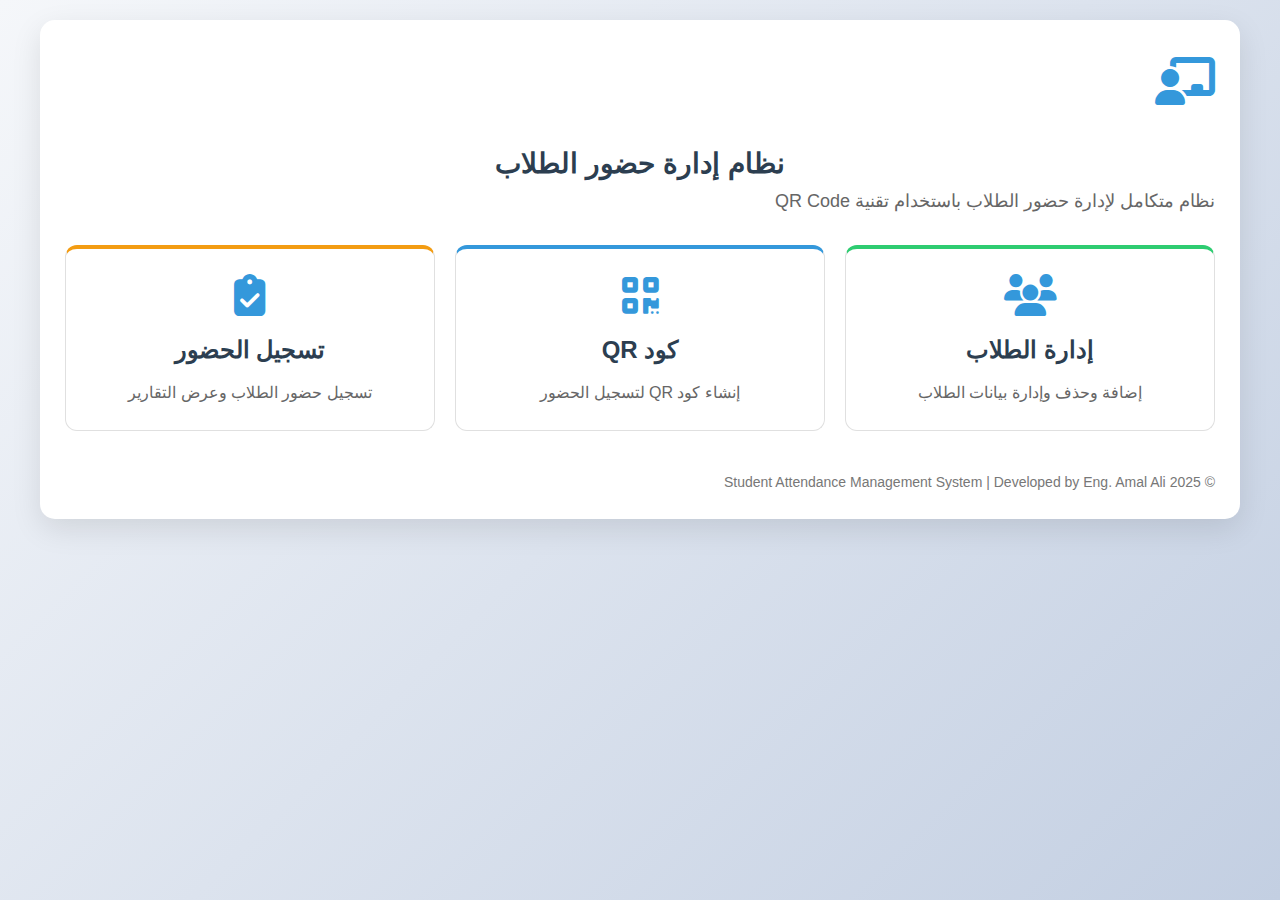
<file: index.html>
<!DOCTYPE html>
<html lang="ar" dir="rtl">
<head>
    <meta charset="UTF-8">
    <meta name="viewport" content="width=device-width, initial-scale=1.0">
    <title>نظام إدارة حضور الطلاب</title>
    <link rel="stylesheet" href="https://cdnjs.cloudflare.com/ajax/libs/font-awesome/6.4.0/css/all.min.css">
    <link rel="stylesheet" href="style.css">
</head>
<body>
    <div class="container">
        <div class="logo">
            <i class="fas fa-chalkboard-teacher"></i>
        </div>
        <h1>نظام إدارة حضور الطلاب</h1>
        <p class="description">نظام متكامل لإدارة حضور الطلاب باستخدام تقنية QR Code</p>
        
        <div class="nav-cards">
            <a href="students.html" class="nav-card students-card">
                <i class="fas fa-users"></i>
                <h2>إدارة الطلاب</h2>
                <p>إضافة وحذف وإدارة بيانات الطلاب</p>
            </a>
            
            <a href="qrcode-single.html" class="nav-card qr-card">
                <i class="fas fa-qrcode"></i>
                <h2>كود QR</h2>
                <p>إنشاء كود QR لتسجيل الحضور</p>
            </a>
            
            <a href="attendance.html" class="nav-card attendance-card">
                <i class="fas fa-clipboard-check"></i>
                <h2>تسجيل الحضور</h2>
                <p>تسجيل حضور الطلاب وعرض التقارير</p>
            </a>
        </div>
        
        <div class="footer">
            <p>© 2025 Student Attendance Management System | Developed by Eng. Amal Ali   </p>
        </div>
    </div>
</body>

</html>
</file>
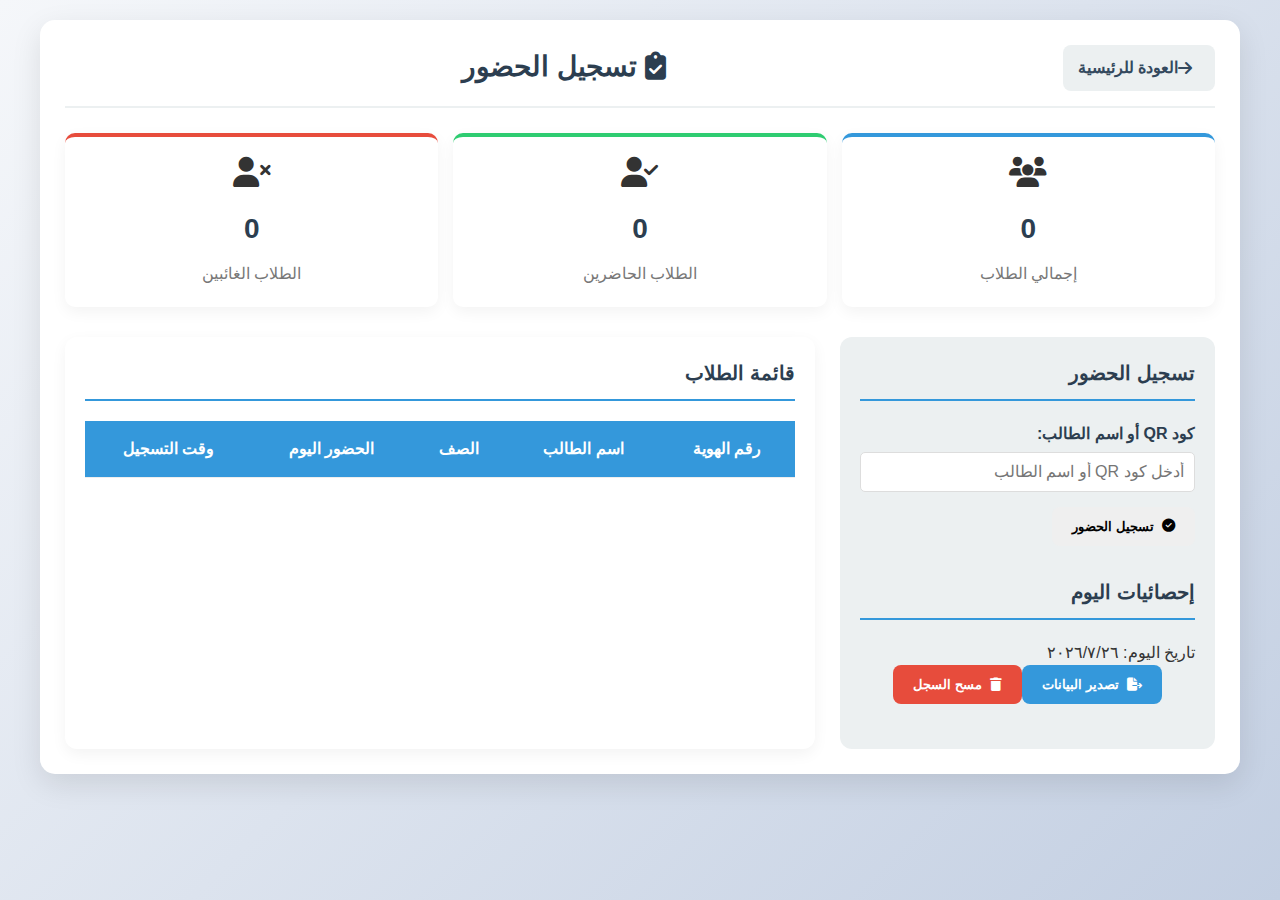
<file: attendance.html>
<!DOCTYPE html>
<html lang="ar" dir="rtl">
<head>
    <meta charset="UTF-8">
    <meta name="viewport" content="width=device-width, initial-scale=1.0">
    <title>تسجيل الحضور - نظام الحضور</title>
    <link rel="stylesheet" href="https://cdnjs.cloudflare.com/ajax/libs/font-awesome/6.4.0/css/all.min.css">
    <link rel="stylesheet" href="style.css">
</head>
<body>
    <div class="container">
        <div class="header">
            <a href="index.html" class="back-btn">
                <i class="fas fa-arrow-right"></i> العودة للرئيسية
            </a>
            <h1><i class="fas fa-clipboard-check"></i> تسجيل الحضور</h1>
            <div></div>
        </div>
        
        <div class="stats">
            <div class="stat-box total-stat">
                <i class="fas fa-users"></i>
                <h3 id="totalStudents">0</h3>
                <p>إجمالي الطلاب</p>
            </div>
            <div class="stat-box present-stat">
                <i class="fas fa-user-check"></i>
                <h3 id="presentStudents">0</h3>
                <p>الطلاب الحاضرين</p>
            </div>
            <div class="stat-box absent-stat">
                <i class="fas fa-user-times"></i>
                <h3 id="absentStudents">0</h3>
                <p>الطلاب الغائبين</p>
            </div>
        </div>
        
        <div class="attendance-section">
            <div class="scan-section">
                <h2 class="form-title">تسجيل الحضور</h2>
                <div class="form-group">
                    <label for="qrCodeInput">كود QR أو اسم الطالب:</label>
                    <input type="text" id="qrCodeInput" placeholder="أدخل كود QR أو اسم الطالب">
                </div>
                <button class="btn btn-success" onclick="manualAttendance()">
                    <i class="fas fa-check-circle"></i> تسجيل الحضور
                </button>
                
                <h2 class="form-title" style="margin-top: 30px;">إحصائيات اليوم</h2>
                <p id="attendanceDate"></p>
                <div class="controls">
                    <button class="btn btn-primary" onclick="exportToCSV()">
                        <i class="fas fa-file-export"></i> تصدير البيانات
                    </button>
                    <button class="btn btn-danger" onclick="clearAttendance()">
                        <i class="fas fa-trash"></i> مسح السجل
                    </button>
                </div>
            </div>
            
            <div class="students-list">
                <h2 class="form-title">قائمة الطلاب</h2>
                <table id="studentsTable">
                    <thead>
                        <tr>
                            <th>رقم الهوية</th>
                            <th>اسم الطالب</th>
                            <th>الصف</th>
                            <th>الحضور اليوم</th>
                            <th>وقت التسجيل</th>
                        </tr>
                    </thead>
                    <tbody>
                    </tbody>
                </table>
            </div>
        </div>
    </div>

    <script>
        // تحميل البيانات من localStorage
        let students = JSON.parse(localStorage.getItem('students')) || [];
        let attendanceRecords = JSON.parse(localStorage.getItem('attendanceRecords')) || [];
        
        // تحديث الإحصائيات
        function updateStats() {
            const totalStudents = students.length;
            const today = new Date().toLocaleDateString('ar-EG');
            const presentCount = attendanceRecords.filter(record => 
                record.date === today).length;
            
            document.getElementById('totalStudents').textContent = totalStudents;
            document.getElementById('presentStudents').textContent = presentCount;
            document.getElementById('absentStudents').textContent = totalStudents - presentCount;
            document.getElementById('attendanceDate').textContent =` تاريخ اليوم: ${today}`;
        }
        
        // تسجيل الحضور يدوياً
        function manualAttendance() {
            const qrInput = document.getElementById('qrCodeInput').value;
            
            if (!qrInput) {
                alert('يرجى إدخال اسم الطالب أو رقم الهوية');
                return;
            }
            
            // البحث عن الطالب
            const student = students.find(s => 
                s.name.includes(qrInput) || s.id === qrInput);
            
            if (!student) {
                alert('لم يتم العثور على الطالب. يرجى التأكد من البيانات');
                return;
            }
            
            // تسجيل الحضور
            const now = new Date();
            const timeString = now.toLocaleTimeString('ar-EG');
            const dateString = now.toLocaleDateString('ar-EG');
            
            // التحقق إذا كان الطالب سجل حضوره اليوم
            const todayRecords = attendanceRecords.filter(record => 
                record.date === dateString && record.studentId === student.id);
            
            if (todayRecords.length > 0) {
                alert(`الطالب ${student.name} سجل حضوره already today at ${todayRecords[0].time}`);
                document.getElementById('qrCodeInput').value = '';
                return;
            }
            
            attendanceRecords.push({
                studentId: student.id,
                studentName: student.name,
                time: timeString,
                date: dateString,
                qrCode: "تسجيل يدوي",
                status: 'حاضر'
            });
            
            localStorage.setItem('attendanceRecords', JSON.stringify(attendanceRecords));
            
            // تحديث الجدول والإحصائيات
            updateStudentsTable();
            updateStats();
            
            // تفريغ الحقول
            document.getElementById('qrCodeInput').value = '';
            
            alert(`تم تسجيل حضور الطالب: ${student.name}`);
        }
        
        // تحديث جدول الطلاب
        function updateStudentsTable() {
            const tableBody = document.querySelector('#studentsTable tbody');
            tableBody.innerHTML = '';
            
            const today = new Date().toLocaleDateString('ar-EG');
            
            students.forEach(student => {
                const row = document.createElement('tr');
                
                // البحث عن سجل الحضور للطالب لهذا اليوم
                const attendanceRecord = attendanceRecords.find(record => 
                    record.date === today && record.studentId === student.id);
                
                row.innerHTML = `
                    <td>${student.id}</td>
                    <td>${student.name}</td>
                    <td>${student.class}</td>
                    <td class="${attendanceRecord ? 'status-present' : 'status-absent'}">
                        ${attendanceRecord ? '<i class="fas fa-check-circle"></i>' : '<i class="fas fa-times-circle"></i>'}
                    </td>
                    <td>${attendanceRecord ? attendanceRecord.time : 'لم يسجل'}</td>
                `;
                tableBody.appendChild(row);
            });
        }
        
        // تصدير البيانات إلى CSV
        function exportToCSV() {
            let csvContent = "data:text/csv;charset=utf-8,";
            csvContent += "رقم الهوية,اسم الطالب,الصف,وقت التسجيل,التاريخ,كود QR,الحالة\n";
            
            const today = new Date().toLocaleDateString('ar-EG');
            const todayRecords = attendanceRecords.filter(record => record.date === today);
            
            todayRecords.forEach(record => {
                const student = students.find(s => s.id === record.studentId);
                const studentClass = student ? student.class : 'غير معروف';
                
                csvContent += `${record.studentId},${record.studentName},${studentClass},${record.time},${record.date},${record.qrCode},${record.status}\n`;
            });
            
            const encodedUri = encodeURI(csvContent);
            const link = document.createElement("a");
            link.setAttribute("href", encodedUri);
            link.setAttribute("download",` سجل_الحضور_${new Date().toLocaleDateString('ar-EG')}.csv`);
            document.body.appendChild(link);
            link.click();
            document.body.removeChild(link);
        }
        
        // مسح سجل الحضور
        function clearAttendance() {
            if (confirm('هل أنت متأكد من رغبتك في مسح سجل الحضور بالكامل؟')) {
                attendanceRecords = [];
                localStorage.setItem('attendanceRecords', JSON.stringify(attendanceRecords));
                updateStudentsTable();
                updateStats();
                alert('تم مسح سجل الحضور');
            }
        }
        
        // تهيئة الصفحة عند التحميل
        window.onload = function() {
            updateStudentsTable();
            updateStats();
        };
    </script>
</body>
</html>
</file>
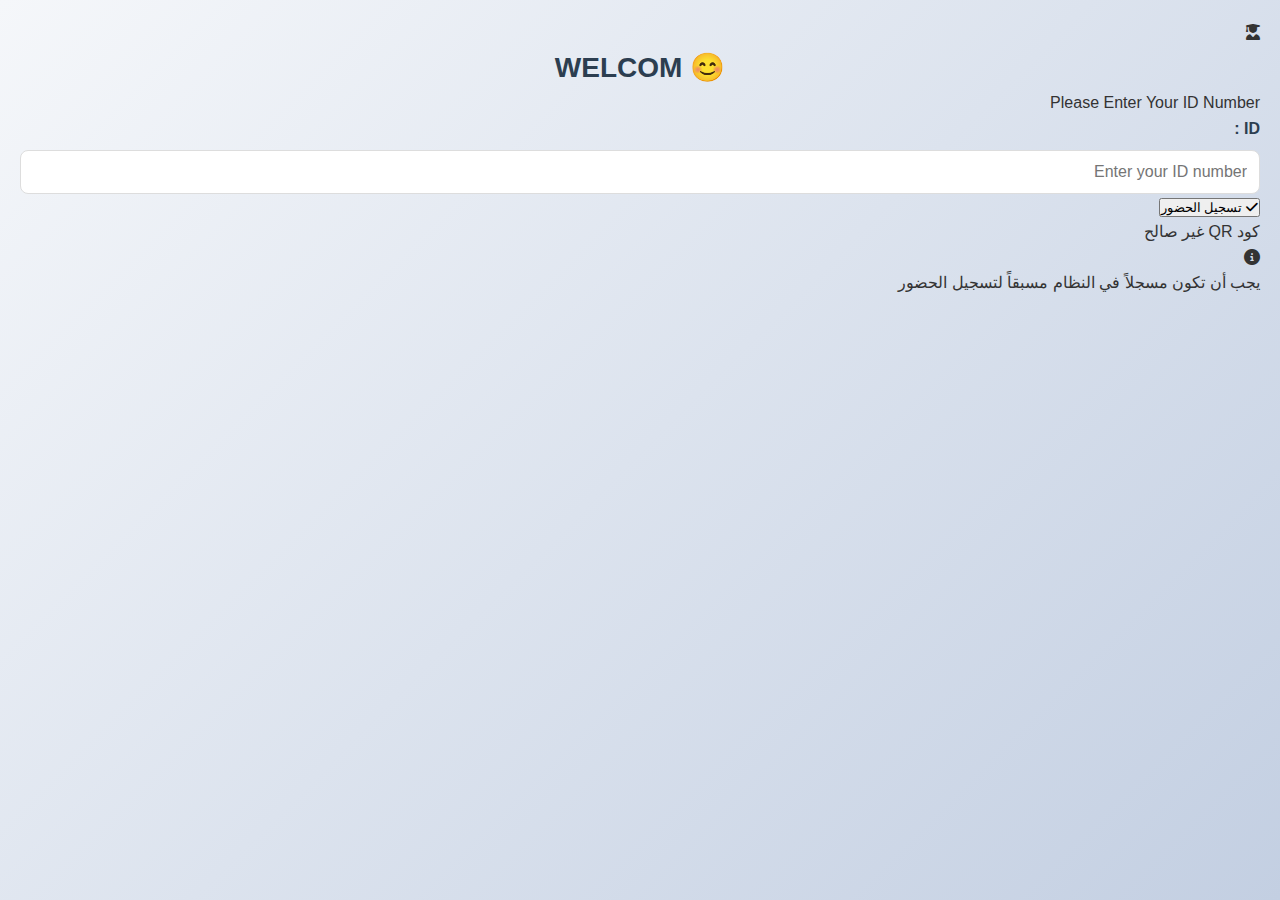
<file: scan.html>
<!DOCTYPE html>
<html lang="ar" dir="rtl">
<head>
    <meta charset="UTF-8">
    <meta name="viewport" content="width=device-width, initial-scale=1.0">
    <title>تسجيل الحضور </title>
    <link rel="stylesheet" href="https://cdnjs.cloudflare.com/ajax/libs/font-awesome/6.4.0/css/all.min.css">
    <link rel="stylesheet" href="style.css">
</head>
<body>
    <div class="scan-container">
        <div class="scan-card">
            <div class="scan-logo">
                <i class="fas fa-user-graduate"></i>
            </div>
            <h1 class="scan-title"> 😊 WELCOM </h1>
            <p class="scan-message">Please Enter Your ID Number</p>
            
            <div class="scan-form">
                <label for="studentId">ID :</label>
                <input type="text" id="studentId" placeholder="Enter your ID number">
            </div>
            
            <button class="scan-btn" onclick="recordAttendance()">
                <i class="fas fa-check"></i> تسجيل الحضور
            </button>
            
            <div id="attendanceResult" class="scan-result"></div>
            
            <div class="scan-info">
                <i class="fas fa-info-circle"></i>
                <p>يجب أن تكون مسجلاً في النظام مسبقاً لتسجيل الحضور</p>
            </div>
        </div>
    </div>

    <script>
        // الحصول على الكود من عنوان URL
        function getScannedCode() {
            const urlParams = new URLSearchParams(window.location.search);
            return urlParams.get('code');
        }
        
        // التحقق من صحة الكود (الإصدار المصحح)
        function isValidCode(code) {
            if (!code) return false;
            
            // التحقق من الكود المحفوظ في localStorage
            const storedCode = localStorage.getItem('currentQRCode');
            if (!storedCode) return false;
            
            try {
                const codeData = JSON.parse(storedCode);
                
                // التحقق من تطابق الكود وانتهاء الصلاحية
                if (code === codeData.code) {
                    const now = Date.now();
                    if (now < codeData.expiry) {
                        return true; // الكود صالح
                    } else {
                        // حذف الكود المنتهي الصلاحية
                        localStorage.removeItem('currentQRCode');
                        return false;
                    }
                }
            } catch (e) {
                console.error("خطأ في تحليل بيانات الكود:", e);
                return false;
            }
            
            return false;
        }
        
        // تسجيل الحضور
        function recordAttendance() {
            const studentId = document.getElementById('studentId').value;
            const scannedCode = getScannedCode();
            const resultElement = document.getElementById('attendanceResult');
            
            if (!studentId) {
                resultElement.innerHTML = '<span class="scan-error">يرجى إدخال رقم الهوية</span>';
                return;
            }
            
            if (!scannedCode) {
                resultElement.innerHTML = '<span class="scan-error">كود QR غير صالح</span>';
                return;
            }
            
            // التحقق من صحة الكود
            if (!isValidCode(scannedCode)) {
                resultElement.innerHTML = '<span class="scan-error">كود QR غير صالح أو منتهي الصلاحية</span>';
                return;
            }
            
            // تحميل بيانات الطلاب
            const students = JSON.parse(localStorage.getItem('students')) || [];
            
            // البحث عن الطالب
            const student = students.find(s => s.id === studentId);
            if (!student) {
                resultElement.innerHTML = '<span class="scan-error">رقم الهوية غير مسجل</span>';
                return;
            }
            
            // التحقق إذا كان الطالب سجل حضوره اليوم
            const now = new Date();
            const today = now.toLocaleDateString('ar-EG');
            let attendanceRecords = JSON.parse(localStorage.getItem('attendanceRecords')) || [];
            
            const alreadyRegistered = attendanceRecords.some(record => 
                record.studentId === studentId && record.date === today
            );
            
            if (alreadyRegistered) {
                resultElement.innerHTML = '<span class="scan-error">لقد سجلت حضورك مسبقاً اليوم</span>';
                return;
            }
            
            // تسجيل الحضور
            const attendanceRecord = {
                studentId: student.id,
                studentName: student.name,
                class: student.class,
                code: scannedCode,
                time: now.toLocaleTimeString('ar-EG'),
                date: today,
                timestamp: now.getTime()
            };
            
            // حفظ الحضور في localStorage
            attendanceRecords.push(attendanceRecord);
            localStorage.setItem('attendanceRecords', JSON.stringify(attendanceRecords));
            
            // عرض علامة الصح الخضراء
            resultElement.innerHTML = `
                <div class="success-icon">
                    <i class="fas fa-check-circle"></i>
                    <p>تم تسجيل حضور ${student.name} بنجاح</p>
                </div>
            `;
            
            // تفريغ الحقل
            document.getElementById('studentId').value = '';
            
            // إخفاء الرسالة بعد 5 ثوان
            setTimeout(() => {
                resultElement.innerHTML = '';
            }, 5000);
        }
        
        // تهيئة الصفحة عند التحميل
        window.onload = function() {
            const scannedCode = getScannedCode();
            
            if (!scannedCode) {
                document.getElementById('attendanceResult').innerHTML = '<span class="scan-error">كود QR غير صالح</span>';
                return;
            }
            
            // التحقق من صحة الكود
            if (!isValidCode(scannedCode)) {
                document.getElementById('attendanceResult').innerHTML = '<span class="scan-error">كود QR منتهي الصلاحية</span>';
                return;
            }
            
            // منع الوصول إلى عناصر التحكم
            document.addEventListener('keydown', function(e) {
                // منع F12 (أدوات المطورين)
                if (e.key === 'F12') {
                    e.preventDefault();
                }
                // منع Ctrl+Shift+I / Ctrl+U / Ctrl+Shift+C
                if (e.ctrlKey && e.shiftKey && e.key === 'I') e.preventDefault();
                if (e.ctrlKey && e.shiftKey && e.key === 'C') e.preventDefault();
                if (e.ctrlKey && e.key === 'U') e.preventDefault();
            });
            
            // منع النقر بزر الماوس الأيمن
            document.addEventListener('contextmenu', function(e) {
                e.preventDefault();
            });
        };
    </script>
</body>
</html>
</file>
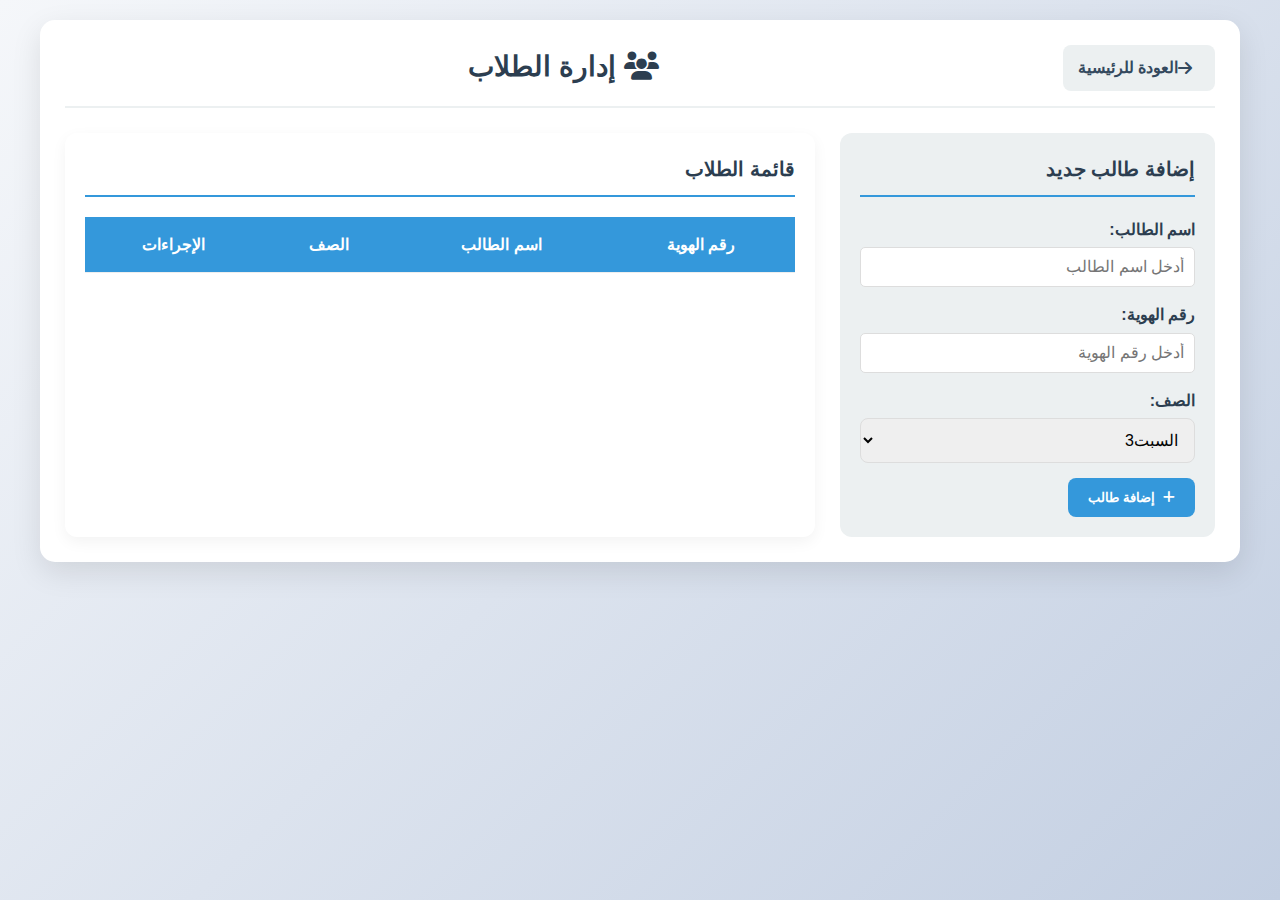
<file: students.html>
<!DOCTYPE html>
<html lang="ar" dir="rtl">
<head>
    <meta charset="UTF-8">
    <meta name="viewport" content="width=device-width, initial-scale=1.0">
    <title>إدارة الطلاب - نظام الحضور</title>
    <link rel="stylesheet" href="https://cdnjs.cloudflare.com/ajax/libs/font-awesome/6.4.0/css/all.min.css">
    <link rel="stylesheet" href="style.css">
</head>
<body>
    <div class="container">
        <div class="header">
            <a href="index.html" class="back-btn">
                <i class="fas fa-arrow-right"></i> العودة للرئيسية
            </a>
            <h1><i class="fas fa-users"></i> إدارة الطلاب</h1>
            <div></div>
        </div>
        
        <div class="main-content">
            <div class="form-section">
                <h2 class="form-title">إضافة طالب جديد</h2>
                <div class="form-group">
                    <label for="studentName">اسم الطالب:</label>
                    <input type="text" id="studentName" placeholder="أدخل اسم الطالب">
                </div>
                <div class="form-group">
                    <label for="studentId">رقم الهوية:</label>
                    <input type="text" id="studentId" placeholder="أدخل رقم الهوية">
                </div>
                <div class="form-group">
                    <label for="studentClass">الصف:</label>
                    <select id="studentClass">
                        <option value=" السبت3">  السبت3</option>
                        <option value=" السبت 4"> 4 السبت </option>
                        <option value="5 السبت"> السبت  1ث 5</option>
                        <option value="السبت 6 ">6  السبت</option>
                        <option value="السبت 7">السبت 7</option>

                        <option value=" 3الاحد"> الاحد3</option>
                        <option value=" 4الاحد ">  الاحد4</option>
                        <option value="5 الاحد"> الاحد 5</option>
                        <option value="الاحد 6">6  الاحد</option>
                        <option value="الاحد 7" >الاحد 7</option>
                       

                    </select>
                </div>
                <button class="btn btn-primary" onclick="addStudent()">
                    <i class="fas fa-plus"></i> إضافة طالب
                </button>
            </div>
            
            <div class="students-list">
                <h2 class="form-title">قائمة الطلاب</h2>
                <table id="studentsTable">
                    <thead>
                        <tr>
                            <th>رقم الهوية</th>
                            <th>اسم الطالب</th>
                            <th>الصف</th>
                            <th>الإجراءات</th>
                        </tr>
                    </thead>
                    <tbody>
                    </tbody>
                </table>
            </div>
        </div>
    </div>

    <script>
        // تحميل بيانات الطلاب من localStorage
        let students = JSON.parse(localStorage.getItem('students')) || [];
        
        // تحديث جدول الطلاب
        function updateStudentsTable() {
            const tableBody = document.querySelector('#studentsTable tbody');
            tableBody.innerHTML = '';
            
            students.forEach(student => {
                const row = document.createElement('tr');
                row.innerHTML = `
                    <td>${student.id}</td>
                    <td>${student.name}</td>
                    <td>${student.class}</td>
                    <td>
                        <button class="action-btn delete-btn" onclick="deleteStudent('${student.id}')">
                            <i class="fas fa-trash"></i> حذف
                        </button>
                    </td>
                `;
                tableBody.appendChild(row);
            });
        }
        
        // إضافة طالب جديد
        function addStudent() {
            const name = document.getElementById('studentName').value;
            const id = document.getElementById('studentId').value;
            const studentClass = document.getElementById('studentClass').value;
            
            if (!name || !id) {
                alert('يرجى إدخال اسم الطالب ورقم الهوية');
                return;
            }
            
            // التحقق إذا كان الرقم مسجل مسبقاً
            if (students.some(s => s.id === id)) {
                alert('رقم الهوية مسجل مسبقاً');
                return;
            }
            
            // إضافة الطالب
            students.push({
                id: id,
                name: name,
                class: studentClass
            });
            
            localStorage.setItem('students', JSON.stringify(students));
            
            // تحديث الجدول
            updateStudentsTable();
            
            // تفريغ الحقول
            document.getElementById('studentName').value = '';
            document.getElementById('studentId').value = '';
            
            alert('تم إضافة الطالب بنجاح');
        }
        
        // حذف طالب
        function deleteStudent(studentId) {
            if (confirm('هل أنت متأكد من رغبتك في حذف هذا الطالب؟')) {
                students = students.filter(s => s.id !== studentId);
                localStorage.setItem('students', JSON.stringify(students));
                updateStudentsTable();
                alert('تم حذف الطالب بنجاح');
            }
        }
        
        // تهيئة الصفحة عند التحميل
        window.onload = function() {
            updateStudentsTable();
        };
    </script>
</body>
</html>
</file>
<file: style.css>
:root {
    --primary: #3498db;
    --secondary: #2c3e50;
    --success: #2ecc71;
    --danger: #e74c3c;
    --warning: #f39c12;
    --light: #ecf0f1;
    --dark: #34495e;
}

* {
    box-sizing: border-box;
    margin: 0;
    padding: 0;
}

body {
    font-family: 'Segoe UI', Tahoma, Geneva, Verdana, sans-serif;
    background: linear-gradient(135deg, #f5f7fa 0%, #c3cfe2 100%);
    color: #333;
    line-height: 1.6;
    padding: 20px;
    min-height: 100vh;
}

.container {
    max-width: 1200px;
    margin: 0 auto;
    background: white;
    padding: 25px;
    border-radius: 15px;
    box-shadow: 0 10px 30px rgba(0, 0, 0, 0.1);
}

.header {
    display: flex;
    justify-content: space-between;
    align-items: center;
    margin-bottom: 25px;
    padding-bottom: 15px;
    border-bottom: 2px solid var(--light);
}

.back-btn {
    display: inline-flex;
    align-items: center;
    padding: 10px 15px;
    background: var(--light);
    color: var(--dark);
    text-decoration: none;
    border-radius: 8px;
    font-weight: bold;
    transition: all 0.3s;
}

.back-btn:hover {
    background: var(--primary);
    color: white;
}

.back-btn i {
    margin-right: 8px;
}

h1 {
    color: var(--secondary);
    font-size: 28px;
    text-align: center;
    flex-grow: 1;
}

/* أنماط الصفحة الرئيسية */
.logo {
    font-size: 48px;
    color: var(--primary);
    margin-bottom: 20px;
}

.description {
    color: #666;
    font-size: 18px;
    margin-bottom: 30px;
}

.nav-cards {
    display: grid;
    grid-template-columns: repeat(auto-fit, minmax(250px, 1fr));
    gap: 20px;
    margin-top: 30px;
}

.nav-card {
    background: white;
    border-radius: 12px;
    padding: 25px;
    box-shadow: 0.5px;
    border: 1px solid #e0e0e0;
    transition: all 0.3s;
    text-decoration: none;
    color: inherit;
    display: flex;
    flex-direction: column;
    align-items: center;
}

.nav-card:hover {
    transform: translateY(-5px);
    box-shadow: 0 10px 25px rgba(0, 0, 0, 0.15);
}

.nav-card i {
    font-size: 42px;
    margin-bottom: 15px;
    color: var(--primary);
}

.nav-card h2 {
    color: var(--secondary);
    margin-bottom: 10px;
}

.nav-card p {
    color: #666;
}

.students-card {
    border-top: 4px solid var(--success);
}

.qr-card {
    border-top: 4px solid var(--primary);
}

.attendance-card {
    border-top: 4px solid var(--warning);
}

.footer {
    margin-top: 40px;
    color: #777;
    font-size: 14px;
}

/* أنماط صفحة إدارة الطلاب */
.main-content {
    display: grid;
    grid-template-columns: 1fr 2fr;
    gap: 25px;
}

.form-section {
    background: var(--light);
    padding: 20px;
    border-radius: 12px;
}

.form-title {
    font-size: 20px;
    color: var(--secondary);
    margin-bottom: 20px;
    padding-bottom: 10px;
    border-bottom: 2px solid var(--primary);
}

.form-group {
    margin-bottom: 20px;
}

label {
    display: block;
    margin-bottom: 8px;
    font-weight: bold;
    color: var(--secondary);
}

input, select {
    width: 100%;
    padding: 12px;
    border: 1px solid #ddd;
    border-radius: 8px;
    font-size: 16px;
}

.btn {
    padding: 12px 20px;
    border: none;
    border-radius: 8px;
    cursor: pointer;
    font-weight: bold;
    transition: all 0.3s;
    display: inline-flex;
    align-items: center;
    justify-content: center;
}

.btn i {
    margin-left: 8px;
}

.btn-primary {
    background: var(--primary);
    color: white;
}

.btn-primary:hover {
    background: #2980b9;
}

.btn-danger {
    background: var(--danger);
    color: white;
}

.btn-danger:hover {
    background: #c0392b;
}

.students-list {
    background: white;
    border-radius: 12px;
    padding: 20px;
    box-shadow: 0 5px 15px rgba(0, 0, 0, 0.05);
    max-height: 600px;
    overflow-y: auto;
}

table {
    width: 100%;
    border-collapse: collapse;
}

th, td {
    padding: 15px;
    text-align: center;
    border-bottom: 1px solid #eee;
}

th {
    background-color: var(--primary);
    color: white;
    position: sticky;
    top: 0;
}

tr:nth-child(even) {
    background-color: #f9f9f9;
}

tr:hover {
    background-color: #f1f1f1;
}

.action-btn {
    padding: 8px 12px;
    border: none;
    border-radius: 5px;
    cursor: pointer;
    margin: 0 5px;
}

.delete-btn {
    background: var(--danger);
    color: white;
}

/* أنماط صفحة أكواد QR */
.info-card {
    background: var(--light);
    padding: 20px;
    border-radius: 12px;
    margin-bottom: 25px;
    text-align: center;
}

.info-card i {
    font-size: 36px;
    color: var(--primary);
    margin-bottom: 15px;
}

.controls {
    display: flex;
    justify-content: center;
    margin-bottom: 25px;
}

.current-code {
    text-align: center;
    margin: 30px 0;
}

.qrcode-card {
    padding: 20px;
    border: 2px solid var(--primary);
    border-radius: 12px;
    text-align: center;
    background: white;
    box-shadow: 0 5px 15px rgba(0,0,0,0.08);
    max-width: 400px;
    margin: 0 auto;
}

.qrcode-card h3 {
    margin: 10px 0;
    color: var(--secondary);
}

.timer {
    font-weight: bold;
    color: var(--danger);
    margin: 10px 0;
    font-size: 24px;
    font-family: monospace;
}

.valid {
    color: var(--success);
    font-weight: bold;
}

.expired {
    color: var(--danger);
    font-weight: bold;
}

.code-value {
    font-family: monospace;
    background: #f5f5f5;
    padding: 8px;
    border-radius: 5px;
    margin: 10px 0;
    word-break: break-all;
}

/* أنماط صفحة تسجيل الحضور */
.stats {
    display: grid;
    grid-template-columns: 1fr 1fr 1fr;
    gap: 15px;
    margin-bottom: 30px;
}

.stat-box {
    background: white;
    border-radius: 10px;
    padding: 20px;
    text-align: center;
    box-shadow: 0 5px 15px rgba(0, 0, 0, 0.05);
}

.stat-box i {
    font-size: 30px;
    margin-bottom: 10px;
}

.stat-box h3 {
    font-size: 28px;
    margin: 10px 0;
    color: var(--secondary);
}

.stat-box p {
    color: #777;
}

.present-stat {
    border-top: 4px solid var(--success);
}

.absent-stat {
    border-top: 4px solid var(--danger);
}

.total-stat {
    border-top: 4px solid var(--primary);
}

.attendance-section {
    display: grid;
    grid-template-columns: 1fr 2fr;
    gap: 25px;
}

.scan-section {
    background: var(--light);
    padding: 20px;
    border-radius: 12px;
}

.status-present {
    color: var(--success);
    font-size: 20px;
}

.status-absent {
    color: var(--danger);
    font-size: 20px;
}

/* أنماط صفحة المسح */
.attendance-form {
    background: var(--light);
    padding: 20px;
    border-radius: 12px;
    margin: 30px 0;
}

.attendance-form h2 {
    color: var(--secondary);
    margin-bottom: 20px;
    padding-bottom: 10px;
    border-bottom: 2px solid var(--primary);
}

.form-group {
    margin-bottom: 15px;
}

.form-group label {
    display: block;
    margin-bottom: 5px;
    font-weight: bold;
    color: var(--secondary);
}

.form-group input {
    width: 100%;
    padding: 10px;
    border: 1px solid #ddd;
    border-radius: 5px;
    font-size: 16px;
}

.result-message {
    margin-top: 15px;
    padding: 10px;
    border-radius: 5px;
    text-align: center;
}

.success {
    background-color: #d4edda;
    color: #155724;
    border: 1px solid #c3e6cb;
}

.error {
    background-color: #f8d7da;
    color: #721c24;
    border: 1px solid #f5c6cb;
}

.history {
    margin-top: 40px;
}

.history h2 {
    color: var(--secondary);
    margin-bottom: 15px;
    padding-bottom: 10px;
    border-bottom: 2px solid var(--light);
}

.history-list {
    max-height: 200px;
    overflow-y: auto;
}

.history-item {
    display: flex;
    justify-content: space-between;
    padding: 10px;
    border-bottom: 1px solid #eee;
}

.history-code {
    font-family: monospace;
}

.history-time {
    color: #777;
}

/* وسائط الاستجابة */
@media (max-width: 992px) {
    .main-content, .attendance-section {
        grid-template-columns: 1fr;
    }
    
    .stats {
        grid-template-columns: 1fr;
    }
}

@media (max-width: 768px) {
    .nav-cards {
        grid-template-columns: 1fr;
    }
    
    .container {
        padding: 20px;
    }
    
    .header {
        flex-direction: column;
        gap: 15px;
    }
    
    .qrcode-card {
        max-width: 100%;
        
    }
    
    .history-item {
        flex-direction: column;
        gap: 5px;
    }
}

/* أنماط جديدة لمحاذاة كود QR في المنتصف */
.qr-center-container {
    display: flex;
    justify-content: center;
    align-items: center;
    flex-direction: column;
    margin: 20px 0;
}

.qr-center-card {
    width: 100%;
    max-width: 400px;
    margin: 0 auto;
    text-align: center;
}

.qr-code-wrapper {
    display: flex;
    justify-content: center;
    margin: 15px 0;
}

/* تحسينات للعرض على الجوال */
@media (max-width: 768px) {
    .qr-center-card {
        max-width: 100%;
        padding: 0 15px;
    }
    
    .qr-code-wrapper canvas {
        max-width: 100%;
        height: auto;
    }
}

/* تحسينات إضافية للمظهر */
.timer-large {
    font-size: 28px;
    font-weight: bold;
    color: var(--danger);
    margin: 15px 0;
    font-family: monospace;
}

.code-value-large {
    font-family: monospace;
    background: #f5f5f5;
    padding: 12px;
    border-radius: 8px;
    margin: 15px 0;
    word-break: break-all;
    font-size: 14px;
}
</file>
